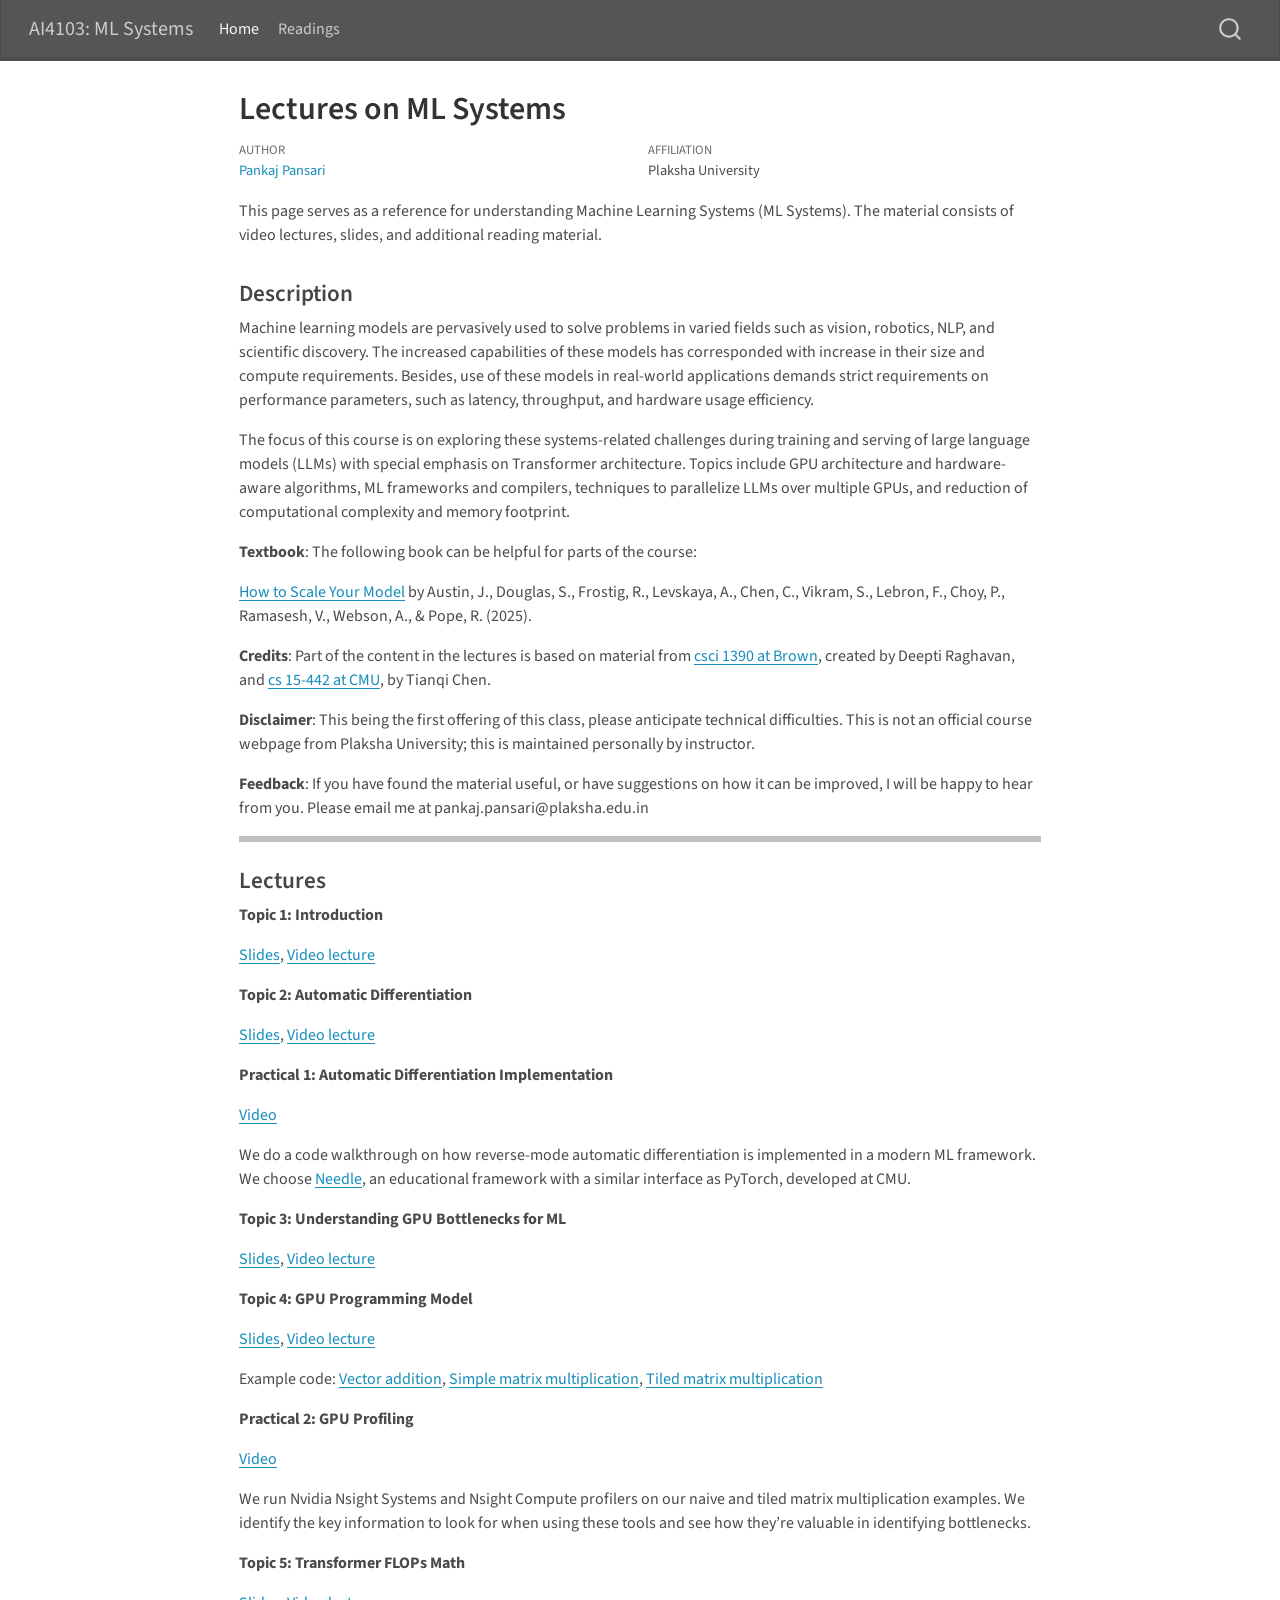
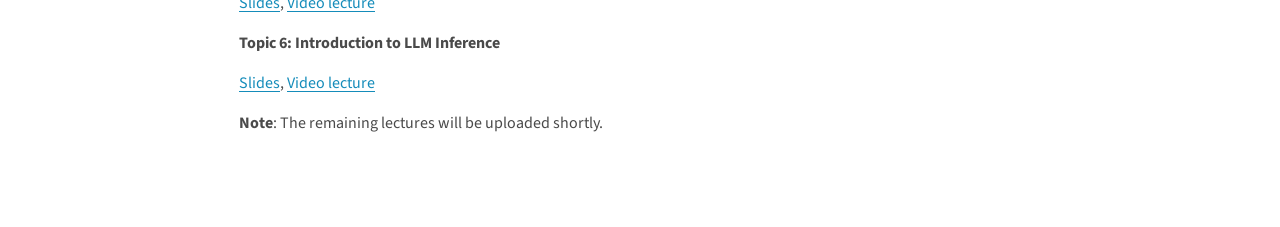
<file: docs/index.html>
<!DOCTYPE html>
<html xmlns="http://www.w3.org/1999/xhtml" lang="en" xml:lang="en"><head>

<meta charset="utf-8">
<meta name="generator" content="quarto-1.8.26">

<meta name="viewport" content="width=device-width, initial-scale=1.0, user-scalable=yes">

<meta name="author" content="Pankaj Pansari">

<title>Lectures on ML Systems – AI4103: ML Systems</title>
<style>
code{white-space: pre-wrap;}
span.smallcaps{font-variant: small-caps;}
div.columns{display: flex; gap: min(4vw, 1.5em);}
div.column{flex: auto; overflow-x: auto;}
div.hanging-indent{margin-left: 1.5em; text-indent: -1.5em;}
ul.task-list{list-style: none;}
ul.task-list li input[type="checkbox"] {
  width: 0.8em;
  margin: 0 0.8em 0.2em -1em; /* quarto-specific, see https://github.com/quarto-dev/quarto-cli/issues/4556 */ 
  vertical-align: middle;
}
</style>


<script src="site_libs/quarto-nav/quarto-nav.js"></script>
<script src="site_libs/quarto-nav/headroom.min.js"></script>
<script src="site_libs/clipboard/clipboard.min.js"></script>
<script src="site_libs/quarto-search/autocomplete.umd.js"></script>
<script src="site_libs/quarto-search/fuse.min.js"></script>
<script src="site_libs/quarto-search/quarto-search.js"></script>
<meta name="quarto:offset" content="./">
<script src="site_libs/quarto-html/quarto.js" type="module"></script>
<script src="site_libs/quarto-html/tabsets/tabsets.js" type="module"></script>
<script src="site_libs/quarto-html/axe/axe-check.js" type="module"></script>
<script src="site_libs/quarto-html/popper.min.js"></script>
<script src="site_libs/quarto-html/tippy.umd.min.js"></script>
<script src="site_libs/quarto-html/anchor.min.js"></script>
<link href="site_libs/quarto-html/tippy.css" rel="stylesheet">
<link href="site_libs/quarto-html/quarto-syntax-highlighting-587c61ba64f3a5504c4d52d930310e48.css" rel="stylesheet" id="quarto-text-highlighting-styles">
<script src="site_libs/bootstrap/bootstrap.min.js"></script>
<link href="site_libs/bootstrap/bootstrap-icons.css" rel="stylesheet">
<link href="site_libs/bootstrap/bootstrap-75f39e407c0d6514f2ec31feff0b5b1a.min.css" rel="stylesheet" append-hash="true" id="quarto-bootstrap" data-mode="light">
<script id="quarto-search-options" type="application/json">{
  "location": "navbar",
  "copy-button": false,
  "collapse-after": 3,
  "panel-placement": "end",
  "type": "overlay",
  "limit": 50,
  "keyboard-shortcut": [
    "f",
    "/",
    "s"
  ],
  "show-item-context": false,
  "language": {
    "search-no-results-text": "No results",
    "search-matching-documents-text": "matching documents",
    "search-copy-link-title": "Copy link to search",
    "search-hide-matches-text": "Hide additional matches",
    "search-more-match-text": "more match in this document",
    "search-more-matches-text": "more matches in this document",
    "search-clear-button-title": "Clear",
    "search-text-placeholder": "",
    "search-detached-cancel-button-title": "Cancel",
    "search-submit-button-title": "Submit",
    "search-label": "Search"
  }
}</script>


<link rel="stylesheet" href="styles.css">
</head>

<body class="nav-fixed fullcontent quarto-light">

<div id="quarto-search-results"></div>
  <header id="quarto-header" class="headroom fixed-top">
    <nav class="navbar navbar-expand-lg " data-bs-theme="dark">
      <div class="navbar-container container-fluid">
      <div class="navbar-brand-container mx-auto">
    <a class="navbar-brand" href="./index.html">
    <span class="navbar-title">AI4103: ML Systems</span>
    </a>
  </div>
            <div id="quarto-search" class="" title="Search"></div>
          <button class="navbar-toggler" type="button" data-bs-toggle="collapse" data-bs-target="#navbarCollapse" aria-controls="navbarCollapse" role="menu" aria-expanded="false" aria-label="Toggle navigation" onclick="if (window.quartoToggleHeadroom) { window.quartoToggleHeadroom(); }">
  <span class="navbar-toggler-icon"></span>
</button>
          <div class="collapse navbar-collapse" id="navbarCollapse">
            <ul class="navbar-nav navbar-nav-scroll me-auto">
  <li class="nav-item">
    <a class="nav-link active" href="./index.html" aria-current="page"> 
<span class="menu-text">Home</span></a>
  </li>  
  <li class="nav-item">
    <a class="nav-link" href="./readings.html"> 
<span class="menu-text">Readings</span></a>
  </li>  
</ul>
          </div> <!-- /navcollapse -->
            <div class="quarto-navbar-tools">
</div>
      </div> <!-- /container-fluid -->
    </nav>
</header>
<!-- content -->
<div id="quarto-content" class="quarto-container page-columns page-rows-contents page-layout-article page-navbar">
<!-- sidebar -->
<!-- margin-sidebar -->
    
<!-- main -->
<main class="content" id="quarto-document-content">

<header id="title-block-header" class="quarto-title-block default">
<div class="quarto-title">
<h1 class="title">Lectures on ML Systems</h1>
</div>


<div class="quarto-title-meta-author">
  <div class="quarto-title-meta-heading">Author</div>
  <div class="quarto-title-meta-heading">Affiliation</div>
  
    <div class="quarto-title-meta-contents">
    <p class="author"><a href="https://pankajpansari.github.io/about.html">Pankaj Pansari</a> </p>
  </div>
  <div class="quarto-title-meta-contents">
        <p class="affiliation">
            Plaksha University
          </p>
      </div>
  </div>

<div class="quarto-title-meta">

      
  
    
  </div>
  


</header>


<p>This page serves as a reference for understanding Machine Learning Systems (ML Systems). The material consists of video lectures, slides, and additional reading material.</p>
<section id="description" class="level3">
<h3 class="anchored" data-anchor-id="description">Description</h3>
<p>Machine learning models are pervasively used to solve problems in varied fields such as vision, robotics, NLP, and scientific discovery. The increased capabilities of these models has corresponded with increase in their size and compute requirements. Besides, use of these models in real-world applications demands strict requirements on performance parameters, such as latency, throughput, and hardware usage efficiency.</p>
<p>The focus of this course is on exploring these systems-related challenges during training and serving of large language models (LLMs) with special emphasis on Transformer architecture. Topics include GPU architecture and hardware-aware algorithms, ML frameworks and compilers, techniques to parallelize LLMs over multiple GPUs, and reduction of computational complexity and memory footprint.</p>
<p><strong>Textbook</strong>: The following book can be helpful for parts of the course:</p>
<p><a href="https://jax-ml.github.io/scaling-book/">How to Scale Your Model</a> by Austin, J., Douglas, S., Frostig, R., Levskaya, A., Chen, C., Vikram, S., Lebron, F., Choy, P., Ramasesh, V., Webson, A., &amp; Pope, R. (2025).</p>
<p><strong>Credits</strong>: Part of the content in the lectures is based on material from <a href="https://cs.brown.edu/courses/csci1390/">csci 1390 at Brown</a>, created by Deepti Raghavan, and <a href="https://catalyst.cs.cmu.edu/15-884-mlsys-sp21/">cs 15-442 at CMU</a>, by Tianqi Chen.</p>
<p><strong>Disclaimer</strong>: This being the first offering of this class, please anticipate technical difficulties. This is not an official course webpage from Plaksha University; this is maintained personally by instructor.</p>
<p><strong>Feedback</strong>: If you have found the material useful, or have suggestions on how it can be improved, I will be happy to hear from you. Please email me at pankaj.pansari@plaksha.edu.in</p>
<hr style="border: 3px solid black;">
</section>
<section id="lectures" class="level3">
<h3 class="anchored" data-anchor-id="lectures">Lectures</h3>
<p><strong>Topic 1: Introduction</strong></p>
<p><a href="https://drive.google.com/file/d/15XROZ6VQ4ZsiYpsDWv1jxMSEGCD6J6x9/view?usp=sharing">Slides</a>, <a href="https://youtu.be/TaFBC_U7TOY">Video lecture</a></p>
<p><strong>Topic 2: Automatic Differentiation</strong></p>
<p><a href="https://drive.google.com/file/d/15f9BvkVyV-6b5sWcqEmzOkrDqZZzW2zZ/view?usp=sharing">Slides</a>, <a href="https://youtu.be/4pI13caAZ0E">Video lecture</a></p>
<p><strong>Practical 1: Automatic Differentiation Implementation</strong></p>
<p><a href="https://youtu.be/kjHdUqdm_aU">Video</a></p>
<p>We do a code walkthrough on how reverse-mode automatic differentiation is implemented in a modern ML framework. We choose <a href="https://github.com/iwzbi/needle">Needle</a>, an educational framework with a similar interface as PyTorch, developed at CMU.</p>
<p><strong>Topic 3: Understanding GPU Bottlenecks for ML</strong></p>
<p><a href="https://drive.google.com/file/d/1TRr3Zu9wibIAq7B8lKR0q2QMquexqHFF/view?usp=drive_link">Slides</a>, <a href="https://youtu.be/ZFwBQgdE-s4">Video lecture</a></p>
<p><strong>Topic 4: GPU Programming Model</strong></p>
<p><a href="https://drive.google.com/file/d/1FmzTAcrONNt_UIVcOMydtnplx-9r5HpN/view?usp=sharing">Slides</a>, <a href="https://youtu.be/oERajeZtiCk">Video lecture</a></p>
<p>Example code: <a href="https://gist.github.com/pankajpansari/9dfdf751a74c5c72e64095049d60578a">Vector addition</a>, <a href="https://gist.github.com/pankajpansari/246e12261c30bb23de4416f88369db70">Simple matrix multiplication</a>, <a href="https://gist.github.com/pankajpansari/b96de390d5b39caee3399e83b3e9d2af">Tiled matrix multiplication</a></p>
<p><strong>Practical 2: GPU Profiling</strong></p>
<p><a href="https://youtu.be/kVk1oc7qjDg">Video</a></p>
<p>We run Nvidia Nsight Systems and Nsight Compute profilers on our naive and tiled matrix multiplication examples. We identify the key information to look for when using these tools and see how they’re valuable in identifying bottlenecks.</p>
<p><strong>Topic 5: Transformer FLOPs Math</strong></p>
<p><a href="https://drive.google.com/file/d/17XLKpJw4Tc2KehAHvVw6ySf1nxsWCJsb/view?usp=sharing">Slides</a>, <a href="https://youtu.be/KN4LW6yEWgg">Video lecture</a></p>
<p><strong>Topic 6: Introduction to LLM Inference</strong></p>
<p><a href="https://drive.google.com/file/d/17XLKpJw4Tc2KehAHvVw6ySf1nxsWCJsb/view?usp=sharing">Slides</a>, <a href="https://youtu.be/IKzaC1nB9xM">Video lecture</a></p>
<p><strong>Note</strong>: The remaining lectures will be uploaded shortly.</p>


</section>

</main> <!-- /main -->
<script id="quarto-html-after-body" type="application/javascript">
  window.document.addEventListener("DOMContentLoaded", function (event) {
    const icon = "";
    const anchorJS = new window.AnchorJS();
    anchorJS.options = {
      placement: 'right',
      icon: icon
    };
    anchorJS.add('.anchored');
    const isCodeAnnotation = (el) => {
      for (const clz of el.classList) {
        if (clz.startsWith('code-annotation-')) {                     
          return true;
        }
      }
      return false;
    }
    const onCopySuccess = function(e) {
      // button target
      const button = e.trigger;
      // don't keep focus
      button.blur();
      // flash "checked"
      button.classList.add('code-copy-button-checked');
      var currentTitle = button.getAttribute("title");
      button.setAttribute("title", "Copied!");
      let tooltip;
      if (window.bootstrap) {
        button.setAttribute("data-bs-toggle", "tooltip");
        button.setAttribute("data-bs-placement", "left");
        button.setAttribute("data-bs-title", "Copied!");
        tooltip = new bootstrap.Tooltip(button, 
          { trigger: "manual", 
            customClass: "code-copy-button-tooltip",
            offset: [0, -8]});
        tooltip.show();    
      }
      setTimeout(function() {
        if (tooltip) {
          tooltip.hide();
          button.removeAttribute("data-bs-title");
          button.removeAttribute("data-bs-toggle");
          button.removeAttribute("data-bs-placement");
        }
        button.setAttribute("title", currentTitle);
        button.classList.remove('code-copy-button-checked');
      }, 1000);
      // clear code selection
      e.clearSelection();
    }
    const getTextToCopy = function(trigger) {
      const outerScaffold = trigger.parentElement.cloneNode(true);
      const codeEl = outerScaffold.querySelector('code');
      for (const childEl of codeEl.children) {
        if (isCodeAnnotation(childEl)) {
          childEl.remove();
        }
      }
      return codeEl.innerText;
    }
    const clipboard = new window.ClipboardJS('.code-copy-button:not([data-in-quarto-modal])', {
      text: getTextToCopy
    });
    clipboard.on('success', onCopySuccess);
    if (window.document.getElementById('quarto-embedded-source-code-modal')) {
      const clipboardModal = new window.ClipboardJS('.code-copy-button[data-in-quarto-modal]', {
        text: getTextToCopy,
        container: window.document.getElementById('quarto-embedded-source-code-modal')
      });
      clipboardModal.on('success', onCopySuccess);
    }
      var localhostRegex = new RegExp(/^(?:http|https):\/\/localhost\:?[0-9]*\//);
      var mailtoRegex = new RegExp(/^mailto:/);
        var filterRegex = new RegExp("https:\/\/ai4103-mlsys\.github\.io\/");
      var isInternal = (href) => {
          return filterRegex.test(href) || localhostRegex.test(href) || mailtoRegex.test(href);
      }
      // Inspect non-navigation links and adorn them if external
     var links = window.document.querySelectorAll('a[href]:not(.nav-link):not(.navbar-brand):not(.toc-action):not(.sidebar-link):not(.sidebar-item-toggle):not(.pagination-link):not(.no-external):not([aria-hidden]):not(.dropdown-item):not(.quarto-navigation-tool):not(.about-link)');
      for (var i=0; i<links.length; i++) {
        const link = links[i];
        if (!isInternal(link.href)) {
          // undo the damage that might have been done by quarto-nav.js in the case of
          // links that we want to consider external
          if (link.dataset.originalHref !== undefined) {
            link.href = link.dataset.originalHref;
          }
        }
      }
    function tippyHover(el, contentFn, onTriggerFn, onUntriggerFn) {
      const config = {
        allowHTML: true,
        maxWidth: 500,
        delay: 100,
        arrow: false,
        appendTo: function(el) {
            return el.parentElement;
        },
        interactive: true,
        interactiveBorder: 10,
        theme: 'quarto',
        placement: 'bottom-start',
      };
      if (contentFn) {
        config.content = contentFn;
      }
      if (onTriggerFn) {
        config.onTrigger = onTriggerFn;
      }
      if (onUntriggerFn) {
        config.onUntrigger = onUntriggerFn;
      }
      window.tippy(el, config); 
    }
    const noterefs = window.document.querySelectorAll('a[role="doc-noteref"]');
    for (var i=0; i<noterefs.length; i++) {
      const ref = noterefs[i];
      tippyHover(ref, function() {
        // use id or data attribute instead here
        let href = ref.getAttribute('data-footnote-href') || ref.getAttribute('href');
        try { href = new URL(href).hash; } catch {}
        const id = href.replace(/^#\/?/, "");
        const note = window.document.getElementById(id);
        if (note) {
          return note.innerHTML;
        } else {
          return "";
        }
      });
    }
    const xrefs = window.document.querySelectorAll('a.quarto-xref');
    const processXRef = (id, note) => {
      // Strip column container classes
      const stripColumnClz = (el) => {
        el.classList.remove("page-full", "page-columns");
        if (el.children) {
          for (const child of el.children) {
            stripColumnClz(child);
          }
        }
      }
      stripColumnClz(note)
      if (id === null || id.startsWith('sec-')) {
        // Special case sections, only their first couple elements
        const container = document.createElement("div");
        if (note.children && note.children.length > 2) {
          container.appendChild(note.children[0].cloneNode(true));
          for (let i = 1; i < note.children.length; i++) {
            const child = note.children[i];
            if (child.tagName === "P" && child.innerText === "") {
              continue;
            } else {
              container.appendChild(child.cloneNode(true));
              break;
            }
          }
          if (window.Quarto?.typesetMath) {
            window.Quarto.typesetMath(container);
          }
          return container.innerHTML
        } else {
          if (window.Quarto?.typesetMath) {
            window.Quarto.typesetMath(note);
          }
          return note.innerHTML;
        }
      } else {
        // Remove any anchor links if they are present
        const anchorLink = note.querySelector('a.anchorjs-link');
        if (anchorLink) {
          anchorLink.remove();
        }
        if (window.Quarto?.typesetMath) {
          window.Quarto.typesetMath(note);
        }
        if (note.classList.contains("callout")) {
          return note.outerHTML;
        } else {
          return note.innerHTML;
        }
      }
    }
    for (var i=0; i<xrefs.length; i++) {
      const xref = xrefs[i];
      tippyHover(xref, undefined, function(instance) {
        instance.disable();
        let url = xref.getAttribute('href');
        let hash = undefined; 
        if (url.startsWith('#')) {
          hash = url;
        } else {
          try { hash = new URL(url).hash; } catch {}
        }
        if (hash) {
          const id = hash.replace(/^#\/?/, "");
          const note = window.document.getElementById(id);
          if (note !== null) {
            try {
              const html = processXRef(id, note.cloneNode(true));
              instance.setContent(html);
            } finally {
              instance.enable();
              instance.show();
            }
          } else {
            // See if we can fetch this
            fetch(url.split('#')[0])
            .then(res => res.text())
            .then(html => {
              const parser = new DOMParser();
              const htmlDoc = parser.parseFromString(html, "text/html");
              const note = htmlDoc.getElementById(id);
              if (note !== null) {
                const html = processXRef(id, note);
                instance.setContent(html);
              } 
            }).finally(() => {
              instance.enable();
              instance.show();
            });
          }
        } else {
          // See if we can fetch a full url (with no hash to target)
          // This is a special case and we should probably do some content thinning / targeting
          fetch(url)
          .then(res => res.text())
          .then(html => {
            const parser = new DOMParser();
            const htmlDoc = parser.parseFromString(html, "text/html");
            const note = htmlDoc.querySelector('main.content');
            if (note !== null) {
              // This should only happen for chapter cross references
              // (since there is no id in the URL)
              // remove the first header
              if (note.children.length > 0 && note.children[0].tagName === "HEADER") {
                note.children[0].remove();
              }
              const html = processXRef(null, note);
              instance.setContent(html);
            } 
          }).finally(() => {
            instance.enable();
            instance.show();
          });
        }
      }, function(instance) {
      });
    }
        let selectedAnnoteEl;
        const selectorForAnnotation = ( cell, annotation) => {
          let cellAttr = 'data-code-cell="' + cell + '"';
          let lineAttr = 'data-code-annotation="' +  annotation + '"';
          const selector = 'span[' + cellAttr + '][' + lineAttr + ']';
          return selector;
        }
        const selectCodeLines = (annoteEl) => {
          const doc = window.document;
          const targetCell = annoteEl.getAttribute("data-target-cell");
          const targetAnnotation = annoteEl.getAttribute("data-target-annotation");
          const annoteSpan = window.document.querySelector(selectorForAnnotation(targetCell, targetAnnotation));
          const lines = annoteSpan.getAttribute("data-code-lines").split(",");
          const lineIds = lines.map((line) => {
            return targetCell + "-" + line;
          })
          let top = null;
          let height = null;
          let parent = null;
          if (lineIds.length > 0) {
              //compute the position of the single el (top and bottom and make a div)
              const el = window.document.getElementById(lineIds[0]);
              top = el.offsetTop;
              height = el.offsetHeight;
              parent = el.parentElement.parentElement;
            if (lineIds.length > 1) {
              const lastEl = window.document.getElementById(lineIds[lineIds.length - 1]);
              const bottom = lastEl.offsetTop + lastEl.offsetHeight;
              height = bottom - top;
            }
            if (top !== null && height !== null && parent !== null) {
              // cook up a div (if necessary) and position it 
              let div = window.document.getElementById("code-annotation-line-highlight");
              if (div === null) {
                div = window.document.createElement("div");
                div.setAttribute("id", "code-annotation-line-highlight");
                div.style.position = 'absolute';
                parent.appendChild(div);
              }
              div.style.top = top - 2 + "px";
              div.style.height = height + 4 + "px";
              div.style.left = 0;
              let gutterDiv = window.document.getElementById("code-annotation-line-highlight-gutter");
              if (gutterDiv === null) {
                gutterDiv = window.document.createElement("div");
                gutterDiv.setAttribute("id", "code-annotation-line-highlight-gutter");
                gutterDiv.style.position = 'absolute';
                const codeCell = window.document.getElementById(targetCell);
                const gutter = codeCell.querySelector('.code-annotation-gutter');
                gutter.appendChild(gutterDiv);
              }
              gutterDiv.style.top = top - 2 + "px";
              gutterDiv.style.height = height + 4 + "px";
            }
            selectedAnnoteEl = annoteEl;
          }
        };
        const unselectCodeLines = () => {
          const elementsIds = ["code-annotation-line-highlight", "code-annotation-line-highlight-gutter"];
          elementsIds.forEach((elId) => {
            const div = window.document.getElementById(elId);
            if (div) {
              div.remove();
            }
          });
          selectedAnnoteEl = undefined;
        };
          // Handle positioning of the toggle
      window.addEventListener(
        "resize",
        throttle(() => {
          elRect = undefined;
          if (selectedAnnoteEl) {
            selectCodeLines(selectedAnnoteEl);
          }
        }, 10)
      );
      function throttle(fn, ms) {
      let throttle = false;
      let timer;
        return (...args) => {
          if(!throttle) { // first call gets through
              fn.apply(this, args);
              throttle = true;
          } else { // all the others get throttled
              if(timer) clearTimeout(timer); // cancel #2
              timer = setTimeout(() => {
                fn.apply(this, args);
                timer = throttle = false;
              }, ms);
          }
        };
      }
        // Attach click handler to the DT
        const annoteDls = window.document.querySelectorAll('dt[data-target-cell]');
        for (const annoteDlNode of annoteDls) {
          annoteDlNode.addEventListener('click', (event) => {
            const clickedEl = event.target;
            if (clickedEl !== selectedAnnoteEl) {
              unselectCodeLines();
              const activeEl = window.document.querySelector('dt[data-target-cell].code-annotation-active');
              if (activeEl) {
                activeEl.classList.remove('code-annotation-active');
              }
              selectCodeLines(clickedEl);
              clickedEl.classList.add('code-annotation-active');
            } else {
              // Unselect the line
              unselectCodeLines();
              clickedEl.classList.remove('code-annotation-active');
            }
          });
        }
    const findCites = (el) => {
      const parentEl = el.parentElement;
      if (parentEl) {
        const cites = parentEl.dataset.cites;
        if (cites) {
          return {
            el,
            cites: cites.split(' ')
          };
        } else {
          return findCites(el.parentElement)
        }
      } else {
        return undefined;
      }
    };
    var bibliorefs = window.document.querySelectorAll('a[role="doc-biblioref"]');
    for (var i=0; i<bibliorefs.length; i++) {
      const ref = bibliorefs[i];
      const citeInfo = findCites(ref);
      if (citeInfo) {
        tippyHover(citeInfo.el, function() {
          var popup = window.document.createElement('div');
          citeInfo.cites.forEach(function(cite) {
            var citeDiv = window.document.createElement('div');
            citeDiv.classList.add('hanging-indent');
            citeDiv.classList.add('csl-entry');
            var biblioDiv = window.document.getElementById('ref-' + cite);
            if (biblioDiv) {
              citeDiv.innerHTML = biblioDiv.innerHTML;
            }
            popup.appendChild(citeDiv);
          });
          return popup.innerHTML;
        });
      }
    }
  });
  </script>
</div> <!-- /content -->




</body></html>
</file>
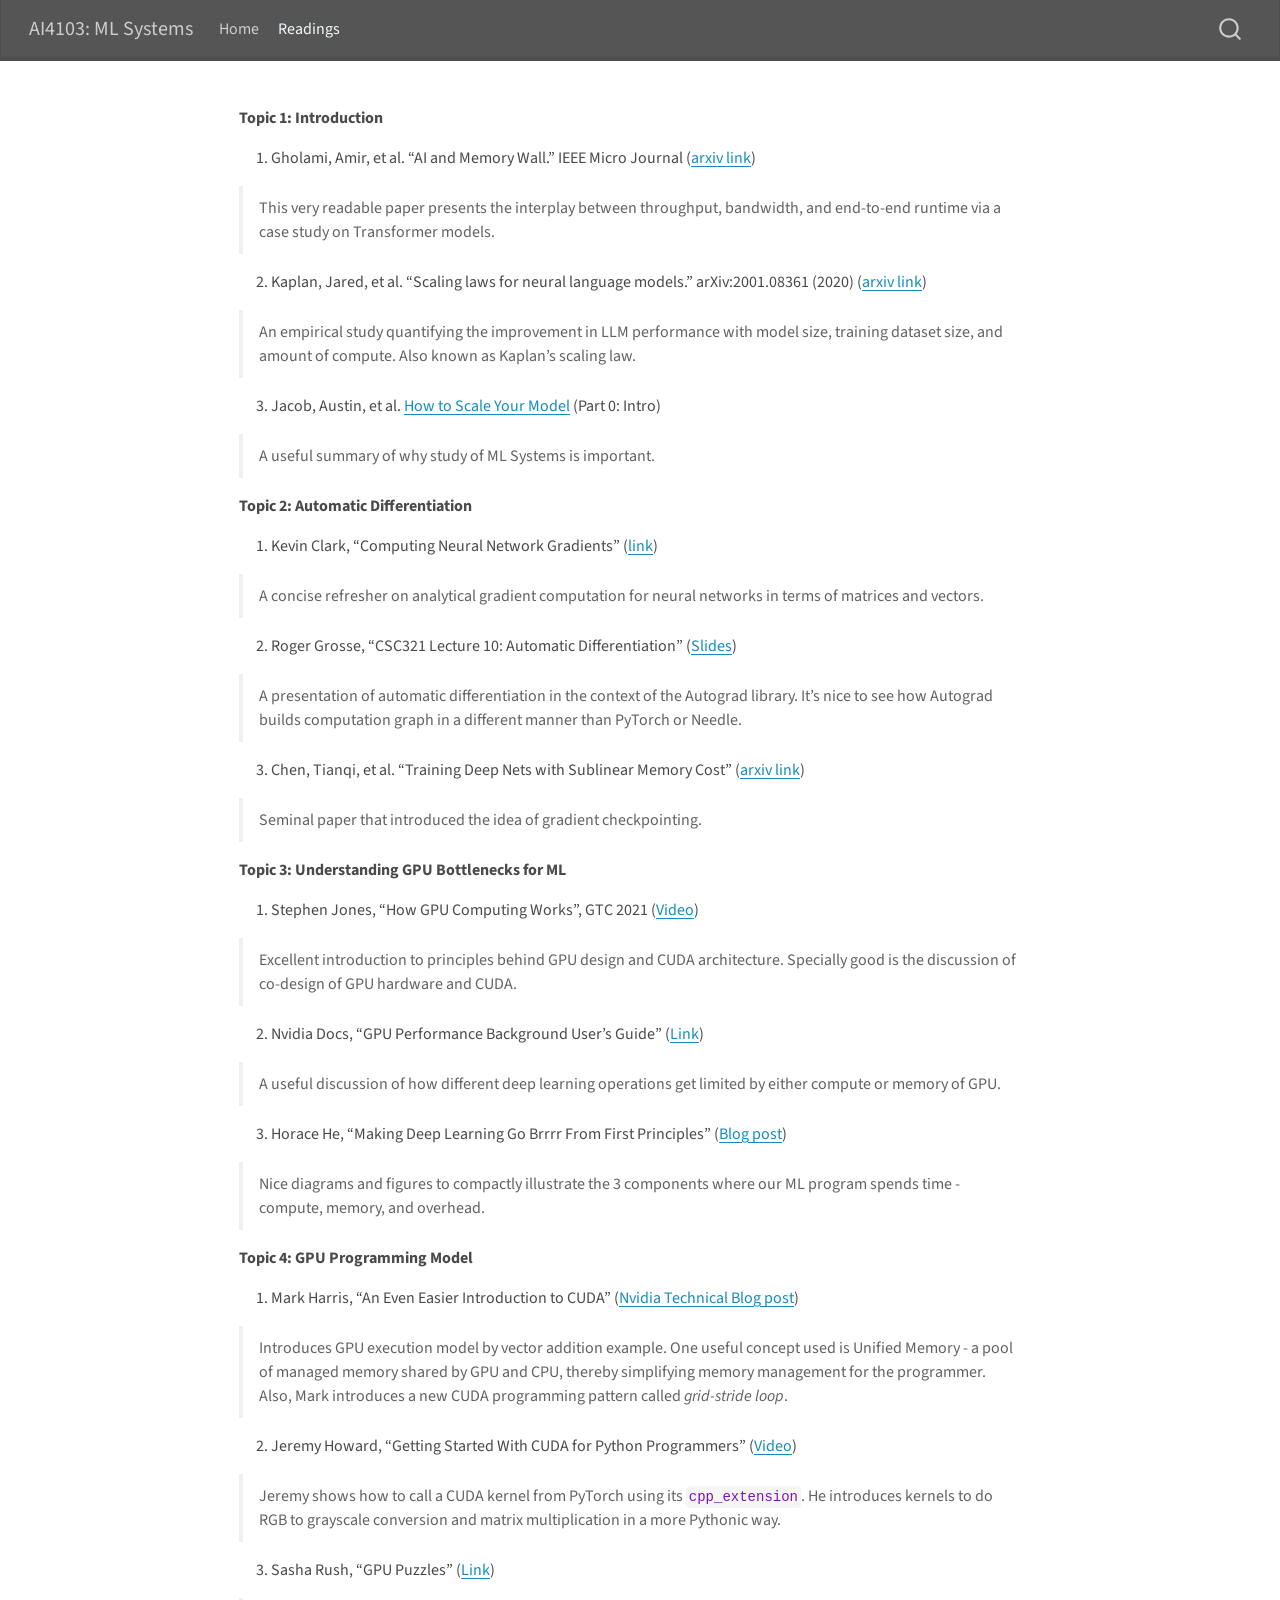
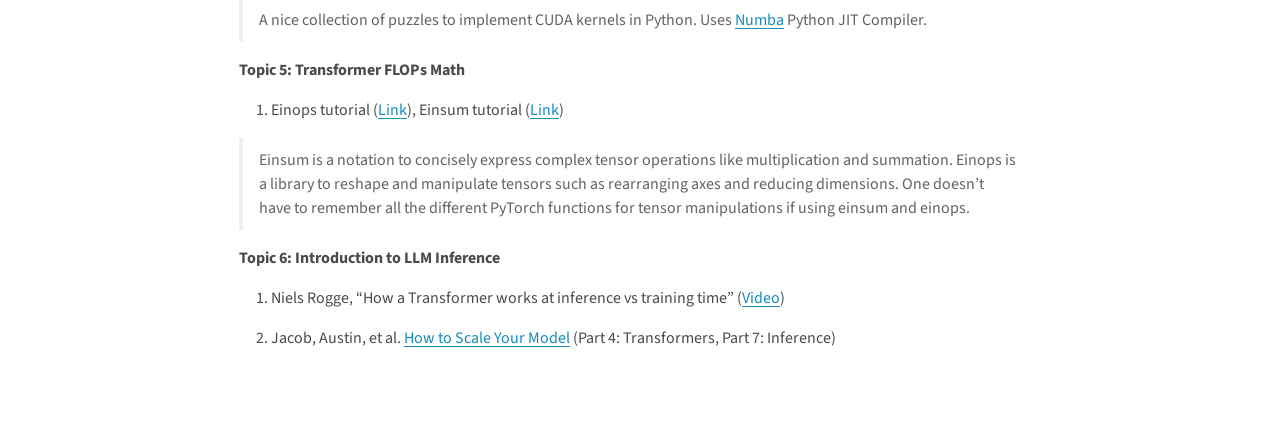
<file: docs/readings.html>
<!DOCTYPE html>
<html xmlns="http://www.w3.org/1999/xhtml" lang="en" xml:lang="en"><head>

<meta charset="utf-8">
<meta name="generator" content="quarto-1.8.26">

<meta name="viewport" content="width=device-width, initial-scale=1.0, user-scalable=yes">


<title>readings – AI4103: ML Systems</title>
<style>
code{white-space: pre-wrap;}
span.smallcaps{font-variant: small-caps;}
div.columns{display: flex; gap: min(4vw, 1.5em);}
div.column{flex: auto; overflow-x: auto;}
div.hanging-indent{margin-left: 1.5em; text-indent: -1.5em;}
ul.task-list{list-style: none;}
ul.task-list li input[type="checkbox"] {
  width: 0.8em;
  margin: 0 0.8em 0.2em -1em; /* quarto-specific, see https://github.com/quarto-dev/quarto-cli/issues/4556 */ 
  vertical-align: middle;
}
</style>


<script src="site_libs/quarto-nav/quarto-nav.js"></script>
<script src="site_libs/quarto-nav/headroom.min.js"></script>
<script src="site_libs/clipboard/clipboard.min.js"></script>
<script src="site_libs/quarto-search/autocomplete.umd.js"></script>
<script src="site_libs/quarto-search/fuse.min.js"></script>
<script src="site_libs/quarto-search/quarto-search.js"></script>
<meta name="quarto:offset" content="./">
<script src="site_libs/quarto-html/quarto.js" type="module"></script>
<script src="site_libs/quarto-html/tabsets/tabsets.js" type="module"></script>
<script src="site_libs/quarto-html/axe/axe-check.js" type="module"></script>
<script src="site_libs/quarto-html/popper.min.js"></script>
<script src="site_libs/quarto-html/tippy.umd.min.js"></script>
<script src="site_libs/quarto-html/anchor.min.js"></script>
<link href="site_libs/quarto-html/tippy.css" rel="stylesheet">
<link href="site_libs/quarto-html/quarto-syntax-highlighting-587c61ba64f3a5504c4d52d930310e48.css" rel="stylesheet" id="quarto-text-highlighting-styles">
<script src="site_libs/bootstrap/bootstrap.min.js"></script>
<link href="site_libs/bootstrap/bootstrap-icons.css" rel="stylesheet">
<link href="site_libs/bootstrap/bootstrap-75f39e407c0d6514f2ec31feff0b5b1a.min.css" rel="stylesheet" append-hash="true" id="quarto-bootstrap" data-mode="light">
<script id="quarto-search-options" type="application/json">{
  "location": "navbar",
  "copy-button": false,
  "collapse-after": 3,
  "panel-placement": "end",
  "type": "overlay",
  "limit": 50,
  "keyboard-shortcut": [
    "f",
    "/",
    "s"
  ],
  "show-item-context": false,
  "language": {
    "search-no-results-text": "No results",
    "search-matching-documents-text": "matching documents",
    "search-copy-link-title": "Copy link to search",
    "search-hide-matches-text": "Hide additional matches",
    "search-more-match-text": "more match in this document",
    "search-more-matches-text": "more matches in this document",
    "search-clear-button-title": "Clear",
    "search-text-placeholder": "",
    "search-detached-cancel-button-title": "Cancel",
    "search-submit-button-title": "Submit",
    "search-label": "Search"
  }
}</script>


<link rel="stylesheet" href="styles.css">
</head>

<body class="nav-fixed fullcontent quarto-light">

<div id="quarto-search-results"></div>
  <header id="quarto-header" class="headroom fixed-top">
    <nav class="navbar navbar-expand-lg " data-bs-theme="dark">
      <div class="navbar-container container-fluid">
      <div class="navbar-brand-container mx-auto">
    <a class="navbar-brand" href="./index.html">
    <span class="navbar-title">AI4103: ML Systems</span>
    </a>
  </div>
            <div id="quarto-search" class="" title="Search"></div>
          <button class="navbar-toggler" type="button" data-bs-toggle="collapse" data-bs-target="#navbarCollapse" aria-controls="navbarCollapse" role="menu" aria-expanded="false" aria-label="Toggle navigation" onclick="if (window.quartoToggleHeadroom) { window.quartoToggleHeadroom(); }">
  <span class="navbar-toggler-icon"></span>
</button>
          <div class="collapse navbar-collapse" id="navbarCollapse">
            <ul class="navbar-nav navbar-nav-scroll me-auto">
  <li class="nav-item">
    <a class="nav-link" href="./index.html"> 
<span class="menu-text">Home</span></a>
  </li>  
  <li class="nav-item">
    <a class="nav-link active" href="./readings.html" aria-current="page"> 
<span class="menu-text">Readings</span></a>
  </li>  
</ul>
          </div> <!-- /navcollapse -->
            <div class="quarto-navbar-tools">
</div>
      </div> <!-- /container-fluid -->
    </nav>
</header>
<!-- content -->
<div id="quarto-content" class="quarto-container page-columns page-rows-contents page-layout-article page-navbar">
<!-- sidebar -->
<!-- margin-sidebar -->
    
<!-- main -->
<main class="content" id="quarto-document-content"><header id="title-block-header" class="quarto-title-block"></header>




<p><strong>Topic 1: Introduction</strong></p>
<ol type="1">
<li>Gholami, Amir, et al.&nbsp;“AI and Memory Wall.” IEEE Micro Journal (<a href="https://arxiv.org/abs/2403.14123">arxiv link</a>)</li>
</ol>
<blockquote class="blockquote">
<p>This very readable paper presents the interplay between throughput, bandwidth, and end-to-end runtime via a case study on Transformer models.</p>
</blockquote>
<ol start="2" type="1">
<li>Kaplan, Jared, et al.&nbsp;“Scaling laws for neural language models.” arXiv:2001.08361 (2020) (<a href="https://arxiv.org/abs/2001.08361">arxiv link</a>)</li>
</ol>
<blockquote class="blockquote">
<p>An empirical study quantifying the improvement in LLM performance with model size, training dataset size, and amount of compute. Also known as Kaplan’s scaling law.</p>
</blockquote>
<ol start="3" type="1">
<li>Jacob, Austin, et al.&nbsp;<a href="https://jax-ml.github.io/scaling-book/">How to Scale Your Model</a> (Part 0: Intro)</li>
</ol>
<blockquote class="blockquote">
<p>A useful summary of why study of ML Systems is important.</p>
</blockquote>
<p><strong>Topic 2: Automatic Differentiation</strong></p>
<ol type="1">
<li>Kevin Clark, “Computing Neural Network Gradients” (<a href="https://web.stanford.edu/class/cs224n/readings/gradient-notes.pdf">link</a>)</li>
</ol>
<blockquote class="blockquote">
<p>A concise refresher on analytical gradient computation for neural networks in terms of matrices and vectors.</p>
</blockquote>
<ol start="2" type="1">
<li>Roger Grosse, “CSC321 Lecture 10: Automatic Differentiation” (<a href="https://www.cs.toronto.edu/~rgrosse/courses/csc321_2018/slides/lec10.pdf">Slides</a>)</li>
</ol>
<blockquote class="blockquote">
<p>A presentation of automatic differentiation in the context of the Autograd library. It’s nice to see how Autograd builds computation graph in a different manner than PyTorch or Needle.</p>
</blockquote>
<ol start="3" type="1">
<li>Chen, Tianqi, et al.&nbsp;“Training Deep Nets with Sublinear Memory Cost” (<a href="https://arxiv.org/abs/1604.06174">arxiv link</a>)</li>
</ol>
<blockquote class="blockquote">
<p>Seminal paper that introduced the idea of gradient checkpointing.</p>
</blockquote>
<p><strong>Topic 3: Understanding GPU Bottlenecks for ML</strong></p>
<ol type="1">
<li>Stephen Jones, “How GPU Computing Works”, GTC 2021 (<a href="https://youtu.be/3l10o0DYJXg?si=XmGT9VRL9HwjY1us">Video</a>)</li>
</ol>
<blockquote class="blockquote">
<p>Excellent introduction to principles behind GPU design and CUDA architecture. Specially good is the discussion of co-design of GPU hardware and CUDA.</p>
</blockquote>
<ol start="2" type="1">
<li>Nvidia Docs, “GPU Performance Background User’s Guide” (<a href="https://docs.nvidia.com/deeplearning/performance/dl-performance-gpu-background/index.html">Link</a>)</li>
</ol>
<blockquote class="blockquote">
<p>A useful discussion of how different deep learning operations get limited by either compute or memory of GPU.</p>
</blockquote>
<ol start="3" type="1">
<li>Horace He, “Making Deep Learning Go Brrrr From First Principles” (<a href="https://horace.io/brrr_intro.html">Blog post</a>)</li>
</ol>
<blockquote class="blockquote">
<p>Nice diagrams and figures to compactly illustrate the 3 components where our ML program spends time - compute, memory, and overhead.</p>
</blockquote>
<p><strong>Topic 4: GPU Programming Model</strong></p>
<ol type="1">
<li>Mark Harris, “An Even Easier Introduction to CUDA” (<a href="https://developer.nvidia.com/blog/even-easier-introduction-cuda/">Nvidia Technical Blog post</a>)</li>
</ol>
<blockquote class="blockquote">
<p>Introduces GPU execution model by vector addition example. One useful concept used is Unified Memory - a pool of managed memory shared by GPU and CPU, thereby simplifying memory management for the programmer. Also, Mark introduces a new CUDA programming pattern called <em>grid-stride loop</em>.</p>
</blockquote>
<ol start="2" type="1">
<li>Jeremy Howard, “Getting Started With CUDA for Python Programmers” (<a href="https://youtu.be/nOxKexn3iBo?si=LVgsojMY62Tpr6u9">Video</a>)</li>
</ol>
<blockquote class="blockquote">
<p>Jeremy shows how to call a CUDA kernel from PyTorch using its <code>cpp_extension</code>. He introduces kernels to do RGB to grayscale conversion and matrix multiplication in a more Pythonic way.</p>
</blockquote>
<ol start="3" type="1">
<li>Sasha Rush, “GPU Puzzles” (<a href="https://github.com/srush/GPU-Puzzles">Link</a>)</li>
</ol>
<blockquote class="blockquote">
<p>A nice collection of puzzles to implement CUDA kernels in Python. Uses <a href="https://nvidia.github.io/numba-cuda/index.html">Numba</a> Python JIT Compiler.</p>
</blockquote>
<p><strong>Topic 5: Transformer FLOPs Math</strong></p>
<ol type="1">
<li>Einops tutorial (<a href="https://einops.rocks/">Link</a>), Einsum tutorial (<a href="https://obilaniu6266h16.wordpress.com/2016/02/04/einstein-summation-in-numpy/">Link</a>)</li>
</ol>
<blockquote class="blockquote">
<p>Einsum is a notation to concisely express complex tensor operations like multiplication and summation. Einops is a library to reshape and manipulate tensors such as rearranging axes and reducing dimensions. One doesn’t have to remember all the different PyTorch functions for tensor manipulations if using einsum and einops.</p>
</blockquote>
<p><strong>Topic 6: Introduction to LLM Inference</strong></p>
<ol type="1">
<li><p>Niels Rogge, “How a Transformer works at inference vs training time” (<a href="https://youtu.be/IGu7ivuy1Ag?si=udyR8r1Y0YwVkhwi">Video</a>)</p></li>
<li><p>Jacob, Austin, et al.&nbsp;<a href="https://jax-ml.github.io/scaling-book/">How to Scale Your Model</a> (Part 4: Transformers, Part 7: Inference)</p></li>
</ol>



</main> <!-- /main -->
<script id="quarto-html-after-body" type="application/javascript">
  window.document.addEventListener("DOMContentLoaded", function (event) {
    const icon = "";
    const anchorJS = new window.AnchorJS();
    anchorJS.options = {
      placement: 'right',
      icon: icon
    };
    anchorJS.add('.anchored');
    const isCodeAnnotation = (el) => {
      for (const clz of el.classList) {
        if (clz.startsWith('code-annotation-')) {                     
          return true;
        }
      }
      return false;
    }
    const onCopySuccess = function(e) {
      // button target
      const button = e.trigger;
      // don't keep focus
      button.blur();
      // flash "checked"
      button.classList.add('code-copy-button-checked');
      var currentTitle = button.getAttribute("title");
      button.setAttribute("title", "Copied!");
      let tooltip;
      if (window.bootstrap) {
        button.setAttribute("data-bs-toggle", "tooltip");
        button.setAttribute("data-bs-placement", "left");
        button.setAttribute("data-bs-title", "Copied!");
        tooltip = new bootstrap.Tooltip(button, 
          { trigger: "manual", 
            customClass: "code-copy-button-tooltip",
            offset: [0, -8]});
        tooltip.show();    
      }
      setTimeout(function() {
        if (tooltip) {
          tooltip.hide();
          button.removeAttribute("data-bs-title");
          button.removeAttribute("data-bs-toggle");
          button.removeAttribute("data-bs-placement");
        }
        button.setAttribute("title", currentTitle);
        button.classList.remove('code-copy-button-checked');
      }, 1000);
      // clear code selection
      e.clearSelection();
    }
    const getTextToCopy = function(trigger) {
      const outerScaffold = trigger.parentElement.cloneNode(true);
      const codeEl = outerScaffold.querySelector('code');
      for (const childEl of codeEl.children) {
        if (isCodeAnnotation(childEl)) {
          childEl.remove();
        }
      }
      return codeEl.innerText;
    }
    const clipboard = new window.ClipboardJS('.code-copy-button:not([data-in-quarto-modal])', {
      text: getTextToCopy
    });
    clipboard.on('success', onCopySuccess);
    if (window.document.getElementById('quarto-embedded-source-code-modal')) {
      const clipboardModal = new window.ClipboardJS('.code-copy-button[data-in-quarto-modal]', {
        text: getTextToCopy,
        container: window.document.getElementById('quarto-embedded-source-code-modal')
      });
      clipboardModal.on('success', onCopySuccess);
    }
      var localhostRegex = new RegExp(/^(?:http|https):\/\/localhost\:?[0-9]*\//);
      var mailtoRegex = new RegExp(/^mailto:/);
        var filterRegex = new RegExp("https:\/\/ai4103-mlsys\.github\.io\/");
      var isInternal = (href) => {
          return filterRegex.test(href) || localhostRegex.test(href) || mailtoRegex.test(href);
      }
      // Inspect non-navigation links and adorn them if external
     var links = window.document.querySelectorAll('a[href]:not(.nav-link):not(.navbar-brand):not(.toc-action):not(.sidebar-link):not(.sidebar-item-toggle):not(.pagination-link):not(.no-external):not([aria-hidden]):not(.dropdown-item):not(.quarto-navigation-tool):not(.about-link)');
      for (var i=0; i<links.length; i++) {
        const link = links[i];
        if (!isInternal(link.href)) {
          // undo the damage that might have been done by quarto-nav.js in the case of
          // links that we want to consider external
          if (link.dataset.originalHref !== undefined) {
            link.href = link.dataset.originalHref;
          }
        }
      }
    function tippyHover(el, contentFn, onTriggerFn, onUntriggerFn) {
      const config = {
        allowHTML: true,
        maxWidth: 500,
        delay: 100,
        arrow: false,
        appendTo: function(el) {
            return el.parentElement;
        },
        interactive: true,
        interactiveBorder: 10,
        theme: 'quarto',
        placement: 'bottom-start',
      };
      if (contentFn) {
        config.content = contentFn;
      }
      if (onTriggerFn) {
        config.onTrigger = onTriggerFn;
      }
      if (onUntriggerFn) {
        config.onUntrigger = onUntriggerFn;
      }
      window.tippy(el, config); 
    }
    const noterefs = window.document.querySelectorAll('a[role="doc-noteref"]');
    for (var i=0; i<noterefs.length; i++) {
      const ref = noterefs[i];
      tippyHover(ref, function() {
        // use id or data attribute instead here
        let href = ref.getAttribute('data-footnote-href') || ref.getAttribute('href');
        try { href = new URL(href).hash; } catch {}
        const id = href.replace(/^#\/?/, "");
        const note = window.document.getElementById(id);
        if (note) {
          return note.innerHTML;
        } else {
          return "";
        }
      });
    }
    const xrefs = window.document.querySelectorAll('a.quarto-xref');
    const processXRef = (id, note) => {
      // Strip column container classes
      const stripColumnClz = (el) => {
        el.classList.remove("page-full", "page-columns");
        if (el.children) {
          for (const child of el.children) {
            stripColumnClz(child);
          }
        }
      }
      stripColumnClz(note)
      if (id === null || id.startsWith('sec-')) {
        // Special case sections, only their first couple elements
        const container = document.createElement("div");
        if (note.children && note.children.length > 2) {
          container.appendChild(note.children[0].cloneNode(true));
          for (let i = 1; i < note.children.length; i++) {
            const child = note.children[i];
            if (child.tagName === "P" && child.innerText === "") {
              continue;
            } else {
              container.appendChild(child.cloneNode(true));
              break;
            }
          }
          if (window.Quarto?.typesetMath) {
            window.Quarto.typesetMath(container);
          }
          return container.innerHTML
        } else {
          if (window.Quarto?.typesetMath) {
            window.Quarto.typesetMath(note);
          }
          return note.innerHTML;
        }
      } else {
        // Remove any anchor links if they are present
        const anchorLink = note.querySelector('a.anchorjs-link');
        if (anchorLink) {
          anchorLink.remove();
        }
        if (window.Quarto?.typesetMath) {
          window.Quarto.typesetMath(note);
        }
        if (note.classList.contains("callout")) {
          return note.outerHTML;
        } else {
          return note.innerHTML;
        }
      }
    }
    for (var i=0; i<xrefs.length; i++) {
      const xref = xrefs[i];
      tippyHover(xref, undefined, function(instance) {
        instance.disable();
        let url = xref.getAttribute('href');
        let hash = undefined; 
        if (url.startsWith('#')) {
          hash = url;
        } else {
          try { hash = new URL(url).hash; } catch {}
        }
        if (hash) {
          const id = hash.replace(/^#\/?/, "");
          const note = window.document.getElementById(id);
          if (note !== null) {
            try {
              const html = processXRef(id, note.cloneNode(true));
              instance.setContent(html);
            } finally {
              instance.enable();
              instance.show();
            }
          } else {
            // See if we can fetch this
            fetch(url.split('#')[0])
            .then(res => res.text())
            .then(html => {
              const parser = new DOMParser();
              const htmlDoc = parser.parseFromString(html, "text/html");
              const note = htmlDoc.getElementById(id);
              if (note !== null) {
                const html = processXRef(id, note);
                instance.setContent(html);
              } 
            }).finally(() => {
              instance.enable();
              instance.show();
            });
          }
        } else {
          // See if we can fetch a full url (with no hash to target)
          // This is a special case and we should probably do some content thinning / targeting
          fetch(url)
          .then(res => res.text())
          .then(html => {
            const parser = new DOMParser();
            const htmlDoc = parser.parseFromString(html, "text/html");
            const note = htmlDoc.querySelector('main.content');
            if (note !== null) {
              // This should only happen for chapter cross references
              // (since there is no id in the URL)
              // remove the first header
              if (note.children.length > 0 && note.children[0].tagName === "HEADER") {
                note.children[0].remove();
              }
              const html = processXRef(null, note);
              instance.setContent(html);
            } 
          }).finally(() => {
            instance.enable();
            instance.show();
          });
        }
      }, function(instance) {
      });
    }
        let selectedAnnoteEl;
        const selectorForAnnotation = ( cell, annotation) => {
          let cellAttr = 'data-code-cell="' + cell + '"';
          let lineAttr = 'data-code-annotation="' +  annotation + '"';
          const selector = 'span[' + cellAttr + '][' + lineAttr + ']';
          return selector;
        }
        const selectCodeLines = (annoteEl) => {
          const doc = window.document;
          const targetCell = annoteEl.getAttribute("data-target-cell");
          const targetAnnotation = annoteEl.getAttribute("data-target-annotation");
          const annoteSpan = window.document.querySelector(selectorForAnnotation(targetCell, targetAnnotation));
          const lines = annoteSpan.getAttribute("data-code-lines").split(",");
          const lineIds = lines.map((line) => {
            return targetCell + "-" + line;
          })
          let top = null;
          let height = null;
          let parent = null;
          if (lineIds.length > 0) {
              //compute the position of the single el (top and bottom and make a div)
              const el = window.document.getElementById(lineIds[0]);
              top = el.offsetTop;
              height = el.offsetHeight;
              parent = el.parentElement.parentElement;
            if (lineIds.length > 1) {
              const lastEl = window.document.getElementById(lineIds[lineIds.length - 1]);
              const bottom = lastEl.offsetTop + lastEl.offsetHeight;
              height = bottom - top;
            }
            if (top !== null && height !== null && parent !== null) {
              // cook up a div (if necessary) and position it 
              let div = window.document.getElementById("code-annotation-line-highlight");
              if (div === null) {
                div = window.document.createElement("div");
                div.setAttribute("id", "code-annotation-line-highlight");
                div.style.position = 'absolute';
                parent.appendChild(div);
              }
              div.style.top = top - 2 + "px";
              div.style.height = height + 4 + "px";
              div.style.left = 0;
              let gutterDiv = window.document.getElementById("code-annotation-line-highlight-gutter");
              if (gutterDiv === null) {
                gutterDiv = window.document.createElement("div");
                gutterDiv.setAttribute("id", "code-annotation-line-highlight-gutter");
                gutterDiv.style.position = 'absolute';
                const codeCell = window.document.getElementById(targetCell);
                const gutter = codeCell.querySelector('.code-annotation-gutter');
                gutter.appendChild(gutterDiv);
              }
              gutterDiv.style.top = top - 2 + "px";
              gutterDiv.style.height = height + 4 + "px";
            }
            selectedAnnoteEl = annoteEl;
          }
        };
        const unselectCodeLines = () => {
          const elementsIds = ["code-annotation-line-highlight", "code-annotation-line-highlight-gutter"];
          elementsIds.forEach((elId) => {
            const div = window.document.getElementById(elId);
            if (div) {
              div.remove();
            }
          });
          selectedAnnoteEl = undefined;
        };
          // Handle positioning of the toggle
      window.addEventListener(
        "resize",
        throttle(() => {
          elRect = undefined;
          if (selectedAnnoteEl) {
            selectCodeLines(selectedAnnoteEl);
          }
        }, 10)
      );
      function throttle(fn, ms) {
      let throttle = false;
      let timer;
        return (...args) => {
          if(!throttle) { // first call gets through
              fn.apply(this, args);
              throttle = true;
          } else { // all the others get throttled
              if(timer) clearTimeout(timer); // cancel #2
              timer = setTimeout(() => {
                fn.apply(this, args);
                timer = throttle = false;
              }, ms);
          }
        };
      }
        // Attach click handler to the DT
        const annoteDls = window.document.querySelectorAll('dt[data-target-cell]');
        for (const annoteDlNode of annoteDls) {
          annoteDlNode.addEventListener('click', (event) => {
            const clickedEl = event.target;
            if (clickedEl !== selectedAnnoteEl) {
              unselectCodeLines();
              const activeEl = window.document.querySelector('dt[data-target-cell].code-annotation-active');
              if (activeEl) {
                activeEl.classList.remove('code-annotation-active');
              }
              selectCodeLines(clickedEl);
              clickedEl.classList.add('code-annotation-active');
            } else {
              // Unselect the line
              unselectCodeLines();
              clickedEl.classList.remove('code-annotation-active');
            }
          });
        }
    const findCites = (el) => {
      const parentEl = el.parentElement;
      if (parentEl) {
        const cites = parentEl.dataset.cites;
        if (cites) {
          return {
            el,
            cites: cites.split(' ')
          };
        } else {
          return findCites(el.parentElement)
        }
      } else {
        return undefined;
      }
    };
    var bibliorefs = window.document.querySelectorAll('a[role="doc-biblioref"]');
    for (var i=0; i<bibliorefs.length; i++) {
      const ref = bibliorefs[i];
      const citeInfo = findCites(ref);
      if (citeInfo) {
        tippyHover(citeInfo.el, function() {
          var popup = window.document.createElement('div');
          citeInfo.cites.forEach(function(cite) {
            var citeDiv = window.document.createElement('div');
            citeDiv.classList.add('hanging-indent');
            citeDiv.classList.add('csl-entry');
            var biblioDiv = window.document.getElementById('ref-' + cite);
            if (biblioDiv) {
              citeDiv.innerHTML = biblioDiv.innerHTML;
            }
            popup.appendChild(citeDiv);
          });
          return popup.innerHTML;
        });
      }
    }
  });
  </script>
</div> <!-- /content -->




</body></html>
</file>
<file: docs/site_libs/quarto-html/tippy.css>
.tippy-box[data-animation=fade][data-state=hidden]{opacity:0}[data-tippy-root]{max-width:calc(100vw - 10px)}.tippy-box{position:relative;background-color:#333;color:#fff;border-radius:4px;font-size:14px;line-height:1.4;white-space:normal;outline:0;transition-property:transform,visibility,opacity}.tippy-box[data-placement^=top]>.tippy-arrow{bottom:0}.tippy-box[data-placement^=top]>.tippy-arrow:before{bottom:-7px;left:0;border-width:8px 8px 0;border-top-color:initial;transform-origin:center top}.tippy-box[data-placement^=bottom]>.tippy-arrow{top:0}.tippy-box[data-placement^=bottom]>.tippy-arrow:before{top:-7px;left:0;border-width:0 8px 8px;border-bottom-color:initial;transform-origin:center bottom}.tippy-box[data-placement^=left]>.tippy-arrow{right:0}.tippy-box[data-placement^=left]>.tippy-arrow:before{border-width:8px 0 8px 8px;border-left-color:initial;right:-7px;transform-origin:center left}.tippy-box[data-placement^=right]>.tippy-arrow{left:0}.tippy-box[data-placement^=right]>.tippy-arrow:before{left:-7px;border-width:8px 8px 8px 0;border-right-color:initial;transform-origin:center right}.tippy-box[data-inertia][data-state=visible]{transition-timing-function:cubic-bezier(.54,1.5,.38,1.11)}.tippy-arrow{width:16px;height:16px;color:#333}.tippy-arrow:before{content:"";position:absolute;border-color:transparent;border-style:solid}.tippy-content{position:relative;padding:5px 9px;z-index:1}
</file>
<file: docs/site_libs/quarto-html/quarto-syntax-highlighting-587c61ba64f3a5504c4d52d930310e48.css>
/* quarto syntax highlight colors */
:root {
  --quarto-hl-ot-color: #003B4F;
  --quarto-hl-at-color: #657422;
  --quarto-hl-ss-color: #20794D;
  --quarto-hl-an-color: #5E5E5E;
  --quarto-hl-fu-color: #4758AB;
  --quarto-hl-st-color: #20794D;
  --quarto-hl-cf-color: #003B4F;
  --quarto-hl-op-color: #5E5E5E;
  --quarto-hl-er-color: #AD0000;
  --quarto-hl-bn-color: #AD0000;
  --quarto-hl-al-color: #AD0000;
  --quarto-hl-va-color: #111111;
  --quarto-hl-bu-color: inherit;
  --quarto-hl-ex-color: inherit;
  --quarto-hl-pp-color: #AD0000;
  --quarto-hl-in-color: #5E5E5E;
  --quarto-hl-vs-color: #20794D;
  --quarto-hl-wa-color: #5E5E5E;
  --quarto-hl-do-color: #5E5E5E;
  --quarto-hl-im-color: #00769E;
  --quarto-hl-ch-color: #20794D;
  --quarto-hl-dt-color: #AD0000;
  --quarto-hl-fl-color: #AD0000;
  --quarto-hl-co-color: #5E5E5E;
  --quarto-hl-cv-color: #5E5E5E;
  --quarto-hl-cn-color: #8f5902;
  --quarto-hl-sc-color: #5E5E5E;
  --quarto-hl-dv-color: #AD0000;
  --quarto-hl-kw-color: #003B4F;
}

/* other quarto variables */
:root {
  --quarto-font-monospace: SFMono-Regular, Menlo, Monaco, Consolas, "Liberation Mono", "Courier New", monospace;
}

/* syntax highlight based on Pandoc's rules */
pre > code.sourceCode > span {
  color: #003B4F;
}

code.sourceCode > span {
  color: #003B4F;
}

div.sourceCode,
div.sourceCode pre.sourceCode {
  color: #003B4F;
}

/* Normal */
code span {
  color: #003B4F;
}

/* Alert */
code span.al {
  color: #AD0000;
  font-style: inherit;
}

/* Annotation */
code span.an {
  color: #5E5E5E;
  font-style: inherit;
}

/* Attribute */
code span.at {
  color: #657422;
  font-style: inherit;
}

/* BaseN */
code span.bn {
  color: #AD0000;
  font-style: inherit;
}

/* BuiltIn */
code span.bu {
  font-style: inherit;
}

/* ControlFlow */
code span.cf {
  color: #003B4F;
  font-weight: bold;
  font-style: inherit;
}

/* Char */
code span.ch {
  color: #20794D;
  font-style: inherit;
}

/* Constant */
code span.cn {
  color: #8f5902;
  font-style: inherit;
}

/* Comment */
code span.co {
  color: #5E5E5E;
  font-style: inherit;
}

/* CommentVar */
code span.cv {
  color: #5E5E5E;
  font-style: italic;
}

/* Documentation */
code span.do {
  color: #5E5E5E;
  font-style: italic;
}

/* DataType */
code span.dt {
  color: #AD0000;
  font-style: inherit;
}

/* DecVal */
code span.dv {
  color: #AD0000;
  font-style: inherit;
}

/* Error */
code span.er {
  color: #AD0000;
  font-style: inherit;
}

/* Extension */
code span.ex {
  font-style: inherit;
}

/* Float */
code span.fl {
  color: #AD0000;
  font-style: inherit;
}

/* Function */
code span.fu {
  color: #4758AB;
  font-style: inherit;
}

/* Import */
code span.im {
  color: #00769E;
  font-style: inherit;
}

/* Information */
code span.in {
  color: #5E5E5E;
  font-style: inherit;
}

/* Keyword */
code span.kw {
  color: #003B4F;
  font-weight: bold;
  font-style: inherit;
}

/* Operator */
code span.op {
  color: #5E5E5E;
  font-style: inherit;
}

/* Other */
code span.ot {
  color: #003B4F;
  font-style: inherit;
}

/* Preprocessor */
code span.pp {
  color: #AD0000;
  font-style: inherit;
}

/* SpecialChar */
code span.sc {
  color: #5E5E5E;
  font-style: inherit;
}

/* SpecialString */
code span.ss {
  color: #20794D;
  font-style: inherit;
}

/* String */
code span.st {
  color: #20794D;
  font-style: inherit;
}

/* Variable */
code span.va {
  color: #111111;
  font-style: inherit;
}

/* VerbatimString */
code span.vs {
  color: #20794D;
  font-style: inherit;
}

/* Warning */
code span.wa {
  color: #5E5E5E;
  font-style: italic;
}

.prevent-inlining {
  content: "</";
}

/*# sourceMappingURL=2dce1cc6c82594539e1579de68416b47.css.map */
</file>
<file: docs/styles.css>
/* css styles */

/* Soften body text to dark gray instead of black */
body {
  color: #4a4a4a;
}

/* Lighten and reduce heading weight */
h1, h2, h3 {
  font-weight: 600;      /* instead of default 700/bold */
  color: #333333;
}

/* Specifically tame the title */
.title {
  font-size: 2rem;       /* pull it down from the default ~2.5rem */
  font-weight: 600;
}

/* Softer description/section headings */
h2 {
  font-size: 1.4rem;
}
</file>
